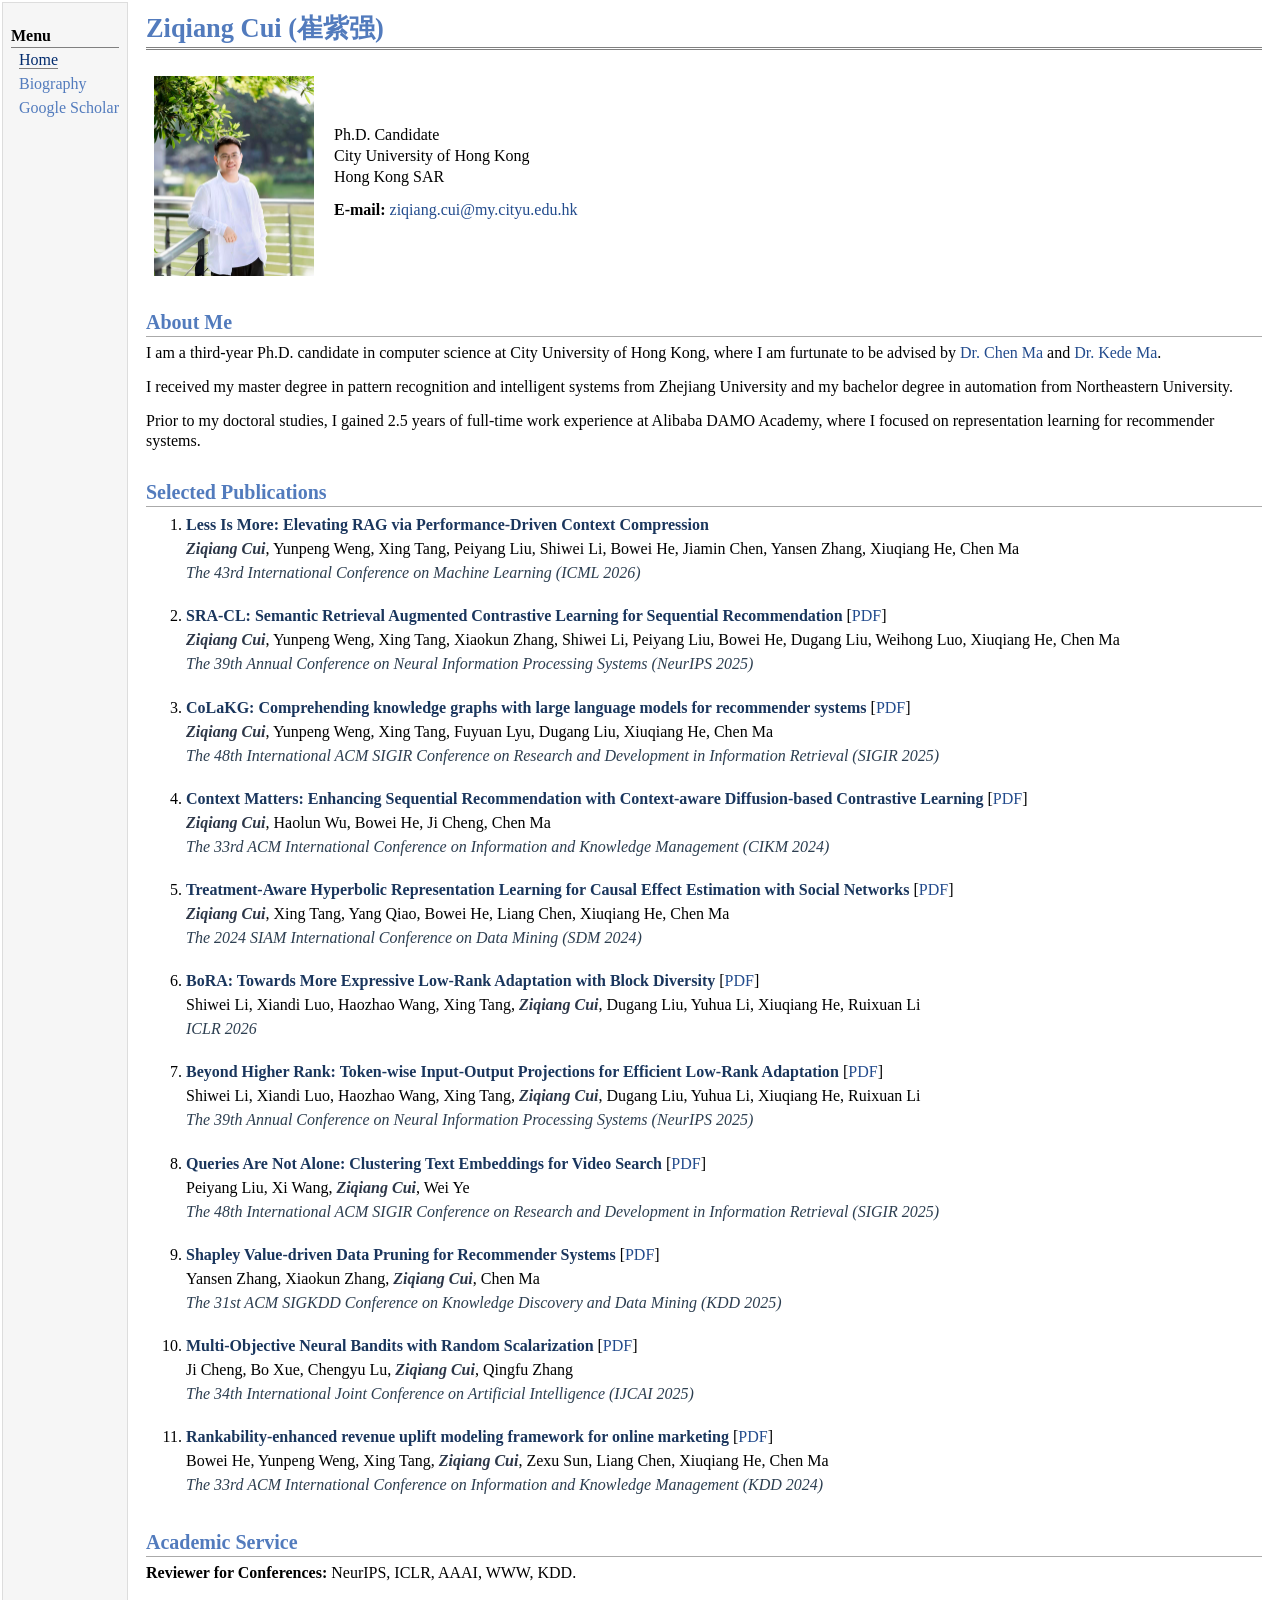
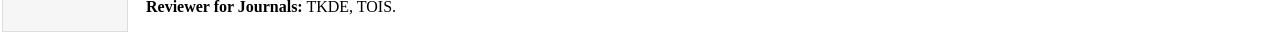
<file: index.html>
<!DOCTYPE html PUBLIC "-//W3C//DTD XHTML 1.1//EN"
  "http://www.w3.org/TR/xhtml11/DTD/xhtml11.dtd">
<html xmlns="http://www.w3.org/1999/xhtml" xml:lang="en">
<head>
<meta name="generator" content="jemdoc, see http://jemdoc.jaboc.net/" />
<meta http-equiv="Content-Type" content="text/html;charset=utf-8" />
<link rel="stylesheet" href="jmdoc.css" type="text/css" />
<link rel="shortcut icon" href="favicon.ico" />
<link rel="bookmark" href="favicon.ico" type="image/x-icon"　/>
<title>Ziqiang Cui</title>
</head>
<body>
<table summary="Table for page layout." id="tlayout">
<tr valign="top">
<td id="layout-menu">
<div class="menu-category">Menu</div>
<div class="menu-item"><a href="index.html" class="current">Home</a></div>
<div class="menu-item"><a href="biography.html">Biography</a></div>
<div class="menu-item"><a href="https://scholar.google.com/citations?user=CH3LdzkAAAAJ&hl=en" target="_blank">Google Scholar</a></div>
</td>
<td id="layout-content">
<div id="toptitle">
<h1>Ziqiang Cui (崔紫强) </h1>
</div>
<table class="imgtable"><tr><td>
<a href="https:/cuiziqiang.github.io/"><img src="photos/bio3.jpg" alt="alt text" width="160px" height="200px" /></a>&nbsp;</td>
<td align="left"><p>Ph.D. Candidate <br />
City University of Hong Kong <br />
Hong Kong SAR <br /></p>
<b>E-mail:</b> <a href="mailto:ziqiang.cui@my.cityu.edu.hk">ziqiang.cui@my.cityu.edu.hk</a></p>
</td></tr></table>
<h2>About Me</h2>
<p> I am a third-year Ph.D. candidate in computer science at City University of Hong Kong, where I am furtunate to be advised by <a href="https://allenjack.github.io/">Dr. Chen Ma</a> and <a href="https://kedema.org/">Dr. Kede Ma</a>. 
<p> I received my master degree in pattern recognition and intelligent systems from Zhejiang University and my bachelor degree in automation from Northeastern University. 
<p> Prior to my doctoral studies, I gained 2.5 years of full-time work experience at Alibaba DAMO Academy, where I focused on representation learning for recommender systems.</p>

<h2>Selected Publications</h2> 
<ol> 
  <li> <p><strong>Less Is More: Elevating RAG via Performance-Driven Context Compression</strong> <br> <em>Ziqiang Cui</em>, Yunpeng Weng, Xing Tang, Peiyang Liu, Shiwei Li, Bowei He, Jiamin Chen, Yansen Zhang, Xiuqiang He, Chen Ma<br> <span class="venue">The 43rd International Conference on Machine Learning (ICML 2026)</span></p> </li>
  <li> <p><strong>SRA-CL: Semantic Retrieval Augmented Contrastive Learning for Sequential Recommendation</strong> [<a href="https://arxiv.org/abs/2503.04162" target="_blank">PDF</a>]<br> <em>Ziqiang Cui</em>, Yunpeng Weng, Xing Tang, Xiaokun Zhang, Shiwei Li, Peiyang Liu, Bowei He, Dugang Liu, Weihong Luo, Xiuqiang He, Chen Ma<br> <span class="venue">The 39th Annual Conference on Neural Information Processing Systems (NeurIPS 2025)</span></p> </li>
  <li> <p><strong>CoLaKG: Comprehending knowledge graphs with large language models for recommender systems</strong> [<a href="https://arxiv.org/abs/2410.12229" target="_blank">PDF</a>]<br> <em>Ziqiang Cui</em>, Yunpeng Weng, Xing Tang, Fuyuan Lyu, Dugang Liu, Xiuqiang He, Chen Ma<br> <span class="venue">The 48th International ACM SIGIR Conference on Research and Development in Information Retrieval (SIGIR 2025)</span></p> </li>
  <li> <p><strong>Context Matters: Enhancing Sequential Recommendation with Context-aware Diffusion-based Contrastive Learning</strong> [<a href="https://arxiv.org/html/2405.09369v5" target="_blank">PDF</a>]<br> <em>Ziqiang Cui</em>, Haolun Wu, Bowei He, Ji Cheng, Chen Ma<br> <span class="venue">The 33rd ACM International Conference on Information and Knowledge Management (CIKM 2024)</span></p> </li>
  <li> <p><strong>Treatment-Aware Hyperbolic Representation Learning for Causal Effect Estimation with Social Networks</strong> [<a href="https://arxiv.org/abs/2401.06557" target="_blank">PDF</a>]<br> <em>Ziqiang Cui</em>, Xing Tang, Yang Qiao, Bowei He, Liang Chen, Xiuqiang He, Chen Ma<br> <span class="venue">The 2024 SIAM International Conference on Data Mining (SDM 2024)</span></p> </li> 
  <li> <p><strong>BoRA: Towards More Expressive Low-Rank Adaptation with Block Diversity</strong> [<a href="https://arxiv.org/abs/2508.06953" target="_blank">PDF</a>]<br> Shiwei Li, Xiandi Luo, Haozhao Wang, Xing Tang, <em>Ziqiang Cui</em>, Dugang Liu, Yuhua Li, Xiuqiang He, Ruixuan Li<br> <span class="venue">ICLR 2026</span></p> </li>
  <li> <p><strong>Beyond Higher Rank: Token-wise Input-Output Projections for Efficient Low-Rank Adaptation</strong> [<a href="https://arxiv.org/abs/2510.23123" target="_blank">PDF</a>]<br> Shiwei Li, Xiandi Luo, Haozhao Wang, Xing Tang, <em>Ziqiang Cui</em>, Dugang Liu, Yuhua Li, Xiuqiang He, Ruixuan Li<br> <span class="venue">The 39th Annual Conference on Neural Information Processing Systems (NeurIPS 2025)</span></p> </li>
  <li> <p><strong>Queries Are Not Alone: Clustering Text Embeddings for Video Search</strong> [<a href="https://dl.acm.org/doi/abs/10.1145/3726302.3730066" target="_blank">PDF</a>]<br> Peiyang Liu, Xi Wang, <em>Ziqiang Cui</em>, Wei Ye<br> <span class="venue">The 48th International ACM SIGIR Conference on Research and Development in Information Retrieval (SIGIR 2025)</span></p> </li>
  <li> <p><strong>Shapley Value-driven Data Pruning for Recommender Systems</strong> [<a href="https://arxiv.org/abs/2505.22057" target="_blank">PDF</a>]<br> Yansen Zhang, Xiaokun Zhang, <em>Ziqiang Cui</em>, Chen Ma<br> <span class="venue">The 31st ACM SIGKDD Conference on Knowledge Discovery and Data Mining (KDD 2025)</span></p> </li>
  <li> <p><strong>Multi-Objective Neural Bandits with Random Scalarization</strong> [<a href="https://www.ijcai.org/proceedings/2025/547" target="_blank">PDF</a>]<br> Ji Cheng, Bo Xue, Chengyu Lu, <em>Ziqiang Cui</em>, Qingfu Zhang<br> <span class="venue">The 34th International Joint Conference on Artificial Intelligence (IJCAI 2025)</span></p> </li>
  <li> <p><strong>Rankability-enhanced revenue uplift modeling framework for online marketing</strong> [<a href="https://arxiv.org/abs/2405.15301" target="_blank">PDF</a>]<br> Bowei He, Yunpeng Weng, Xing Tang, <em>Ziqiang Cui</em>, Zexu Sun, Liang Chen, Xiuqiang He, Chen Ma<br> <span class="venue">The 33rd ACM International Conference on Information and Knowledge Management (KDD 2024)</span></p> </li> </ol><style> .venue { color: #2c3e50; font-style: italic; font-weight: 500; } li p { margin-bottom: 1.2em; line-height: 1.5; } strong { color: #1a365d; } em { font-weight: 600; color: #2d3748; } </style>
  
</ol>
<h2>Academic Service</h2>
<p><b>Reviewer for Conferences:</b> NeurIPS, ICLR, AAAI, WWW, KDD.</p>
<p><b>Reviewer for Journals:</b> TKDE, TOIS.</p>


</td>
</tr>
</table>
</body>

</html>
</file>
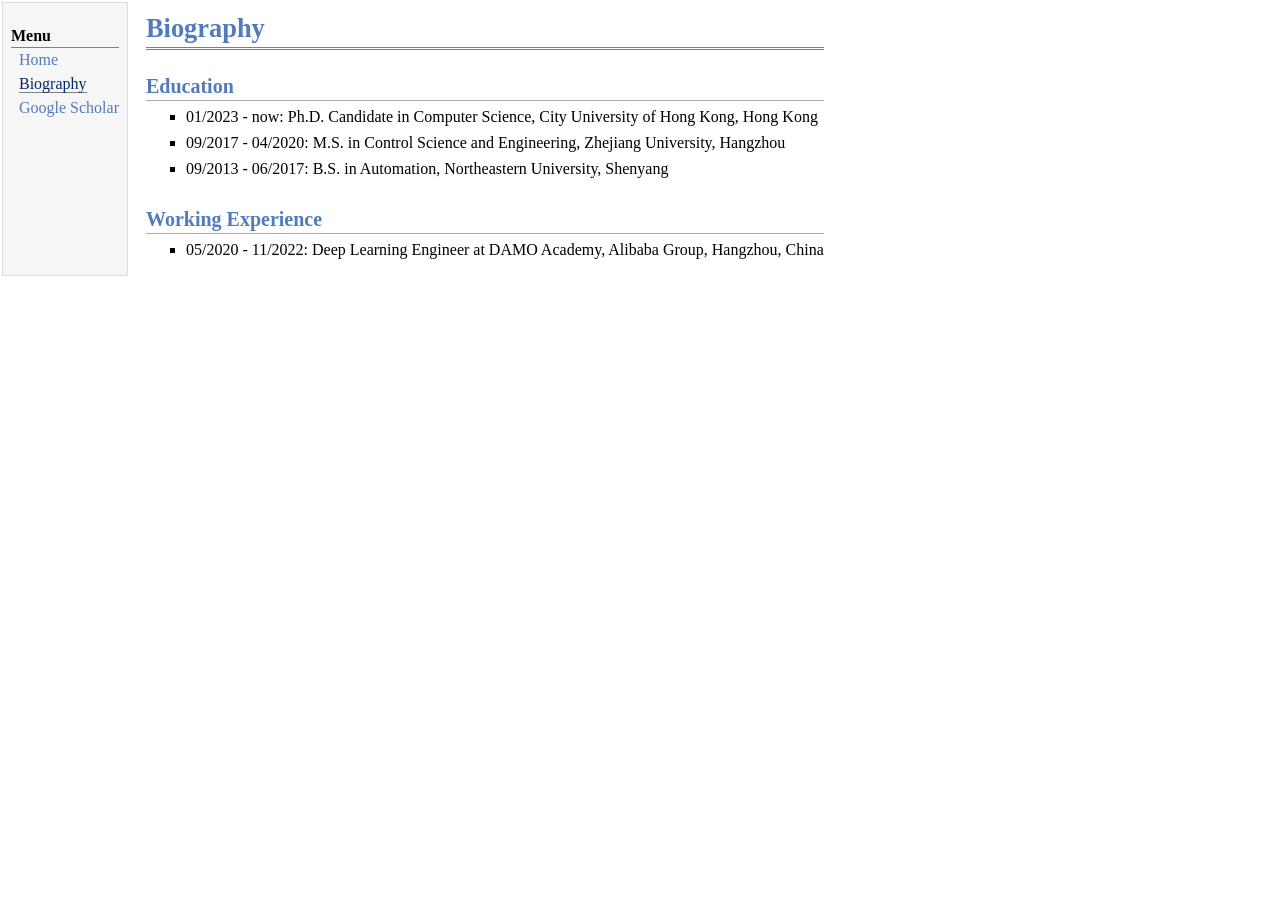
<file: biography.html>
<!DOCTYPE html PUBLIC "-//W3C//DTD XHTML 1.1//EN"
  "http://www.w3.org/TR/xhtml11/DTD/xhtml11.dtd">
<html xmlns="http://www.w3.org/1999/xhtml" xml:lang="en">
<head>
<meta name="generator" content="jemdoc, see http://jemdoc.jaboc.net/" />
<meta http-equiv="Content-Type" content="text/html;charset=utf-8" />
<link rel="stylesheet" href="jmdoc.css" type="text/css" />
<link rel="shortcut icon" href="favicon.ico" />
<link rel="bookmark" href="favicon.ico" type="image/x-icon"　/>
<title>Biography</title>
</head>
<body>
<table summary="Table for page layout." id="tlayout">
<tr valign="top">
<td id="layout-menu">
<div class="menu-category">Menu</div>
<div class="menu-item"><a href="index.html">Home</a></div>
<div class="menu-item"><a href="biography.html" class="current">Biography</a></div>
<div class="menu-item"><a href="https://scholar.google.com/citations?user=CH3LdzkAAAAJ&hl=en" target="_blank">Google Scholar</a></div>
</td>
<td id="layout-content">
<div id="toptitle">
<h1>Biography</h1>
</div>

<h2>Education</h2>
<ul>
<li> <p>01/2023 - now: Ph.D. Candidate in Computer Science, City University of Hong Kong, Hong Kong </p>
</li>
<li><p>09/2017 - 04/2020: M.S. in Control Science and Engineering, Zhejiang University, Hangzhou</p>
</li>
<li><p>09/2013 - 06/2017: B.S. in Automation, Northeastern University, Shenyang</p>
</ul>

<h2>Working Experience</h2>
<ul>
<li><p>05/2020 - 11/2022: Deep Learning Engineer at DAMO Academy, Alibaba Group, Hangzhou, China</p>
</li>
</ul>

</td>
</tr>
</table>
</body>
</html>
</file>
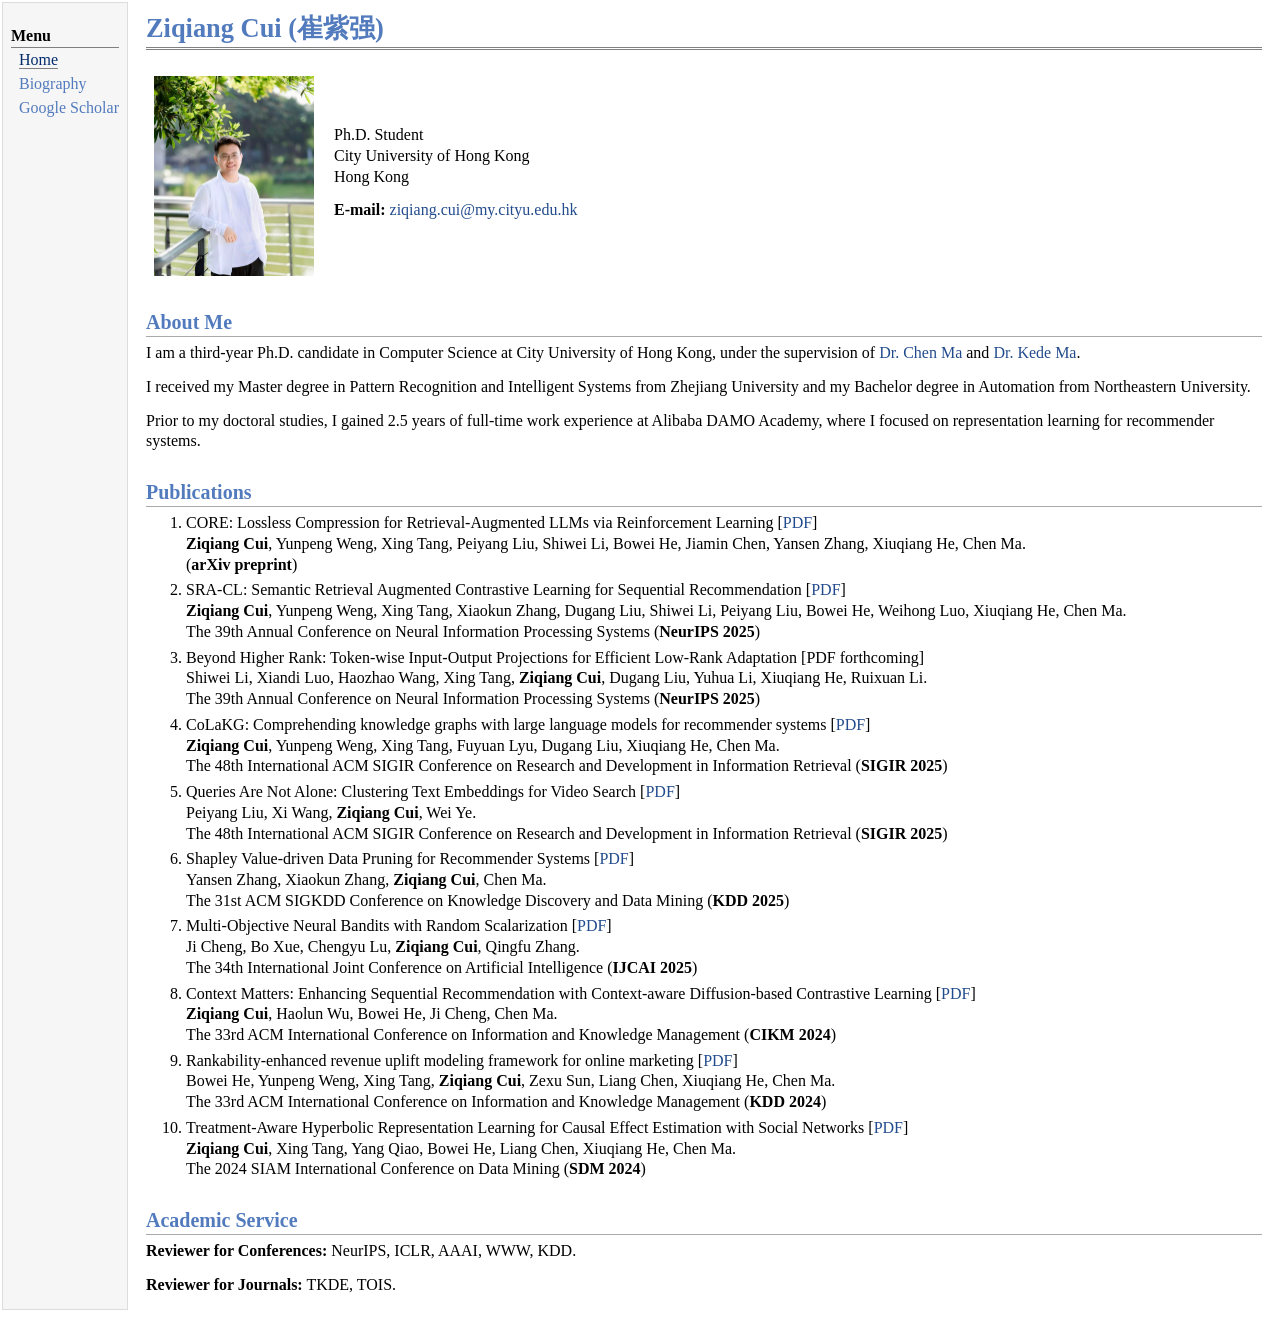
<file: index_backup.html>
<!DOCTYPE html PUBLIC "-//W3C//DTD XHTML 1.1//EN"
  "http://www.w3.org/TR/xhtml11/DTD/xhtml11.dtd">
<html xmlns="http://www.w3.org/1999/xhtml" xml:lang="en">
<head>
<meta name="generator" content="jemdoc, see http://jemdoc.jaboc.net/" />
<meta http-equiv="Content-Type" content="text/html;charset=utf-8" />
<link rel="stylesheet" href="jmdoc.css" type="text/css" />
<link rel="shortcut icon" href="favicon.ico" />
<link rel="bookmark" href="favicon.ico" type="image/x-icon"　/>
<title>Ziqiang Cui</title>
</head>
<body>
<table summary="Table for page layout." id="tlayout">
<tr valign="top">
<td id="layout-menu">
<div class="menu-category">Menu</div>
<div class="menu-item"><a href="index.html" class="current">Home</a></div>
<div class="menu-item"><a href="biography.html">Biography</a></div>
<div class="menu-item"><a href="https://scholar.google.com/citations?user=CH3LdzkAAAAJ&hl=en" target="_blank">Google Scholar</a></div>
</td>
<td id="layout-content">
<div id="toptitle">
<h1>Ziqiang Cui (崔紫强) </h1>
</div>
<table class="imgtable"><tr><td>
<a href="https:/cuiziqiang.github.io/"><img src="photos/bio3.jpg" alt="alt text" width="160px" height="200px" /></a>&nbsp;</td>
<td align="left"><p>Ph.D. Student <br />
City University of Hong Kong <br />
Hong Kong <br /></p>
<b>E-mail:</b> <a href="mailto:ziqiang.cui@my.cityu.edu.hk">ziqiang.cui@my.cityu.edu.hk</a></p>
</td></tr></table>
<h2>About Me</h2>
<p> I am a third-year Ph.D. candidate in Computer Science at City University of Hong Kong, under the supervision of <a href="https://allenjack.github.io/">Dr. Chen Ma</a> and <a href="https://kedema.org/">Dr. Kede Ma</a>. 
<p> I received my Master degree in Pattern Recognition and Intelligent Systems from Zhejiang University and my Bachelor degree in Automation from Northeastern University. 
<p> Prior to my doctoral studies, I gained 2.5 years of full-time work experience at Alibaba DAMO Academy, where I focused on representation learning for recommender systems.</p>

<h2>Publications</h2>
<ol>
<li><p>CORE: Lossless Compression for Retrieval-Augmented LLMs via Reinforcement Learning [<a href="https://arxiv.org/abs/2508.19282" target="_blank">PDF</a>]
  <br /> <b>Ziqiang Cui</b>, Yunpeng Weng, Xing Tang, Peiyang Liu, Shiwei Li, Bowei He, Jiamin Chen, Yansen Zhang, Xiuqiang He, Chen Ma. <br />
  (<b>arXiv preprint</b>)</p>
</li> 
<li><p>SRA-CL: Semantic Retrieval Augmented Contrastive Learning for Sequential Recommendation [<a href="https://arxiv.org/abs/2503.04162" target="_blank">PDF</a>]
  <br /> <b>Ziqiang Cui</b>, Yunpeng Weng, Xing Tang, Xiaokun Zhang, Dugang Liu, Shiwei Li, Peiyang Liu, Bowei He, Weihong Luo, Xiuqiang He, Chen Ma. <br />
  The 39th Annual Conference on Neural Information Processing Systems (<b>NeurIPS 2025</b>)</p>
</li> 
<li><p>Beyond Higher Rank: Token-wise Input-Output Projections for Efficient Low-Rank Adaptation [PDF forthcoming]
  <br /> Shiwei Li, Xiandi Luo, Haozhao Wang, Xing Tang, <b>Ziqiang Cui</b>, Dugang Liu, Yuhua Li, Xiuqiang He, Ruixuan Li. <br />
  The 39th Annual Conference on Neural Information Processing Systems (<b>NeurIPS 2025</b>)</p>
</li> 
<li><p>CoLaKG: Comprehending knowledge graphs with large language models for recommender systems [<a href="https://arxiv.org/abs/2410.12229" target="_blank">PDF</a>]
  <br /> <b>Ziqiang Cui</b>, Yunpeng Weng, Xing Tang, Fuyuan Lyu, Dugang Liu, Xiuqiang He, Chen Ma. <br />
  The 48th International ACM SIGIR Conference on Research and Development in Information Retrieval (<b>SIGIR 2025</b>)</p>
</li> 
<li><p>Queries Are Not Alone: Clustering Text Embeddings for Video Search [<a href="https://dl.acm.org/doi/abs/10.1145/3726302.3730066" target="_blank">PDF</a>]
  <br /> Peiyang Liu, Xi Wang, <b>Ziqiang Cui</b>, Wei Ye. <br />
  The 48th International ACM SIGIR Conference on Research and Development in Information Retrieval (<b>SIGIR 2025</b>)</p>
</li> 
<li><p>Shapley Value-driven Data Pruning for Recommender Systems [<a href="https://arxiv.org/abs/2505.22057" target="_blank">PDF</a>]
  <br /> Yansen Zhang, Xiaokun Zhang, <b>Ziqiang Cui</b>, Chen Ma. <br />
  The 31st ACM SIGKDD Conference on Knowledge Discovery and Data Mining (<b>KDD 2025</b>)</p>
</li> 
<li><p>Multi-Objective Neural Bandits with Random Scalarization [<a href="https://www.ijcai.org/proceedings/2025/547" target="_blank">PDF</a>]
  <br /> Ji Cheng, Bo Xue, Chengyu Lu, <b>Ziqiang Cui</b>, Qingfu Zhang. <br />
  The 34th International Joint Conference on Artificial Intelligence (<b>IJCAI 2025</b>)</p>
</li> 
<li><p>Context Matters: Enhancing Sequential Recommendation with Context-aware Diffusion-based Contrastive Learning [<a href="https://arxiv.org/html/2405.09369v5" target="_blank">PDF</a>]
  <br /> <b>Ziqiang Cui</b>, Haolun Wu, Bowei He, Ji Cheng, Chen Ma. <br />
  The 33rd ACM International Conference on Information and Knowledge Management (<b>CIKM 2024</b>)</p>
</li> 
<li><p>Rankability-enhanced revenue uplift modeling framework for online marketing [<a href="https://arxiv.org/abs/2405.15301" target="_blank">PDF</a>]
  <br /> Bowei He, Yunpeng Weng, Xing Tang, <b>Ziqiang Cui</b>, Zexu Sun, Liang Chen, Xiuqiang He, Chen Ma. <br />
  The 33rd ACM International Conference on Information and Knowledge Management (<b>KDD 2024</b>)</p>
</li> 
<li><p>Treatment-Aware Hyperbolic Representation Learning for Causal Effect Estimation with Social Networks [<a href="https://arxiv.org/abs/2401.06557" target="_blank">PDF</a>]
  <br /> <b>Ziqiang Cui</b>, Xing Tang, Yang Qiao, Bowei He, Liang Chen, Xiuqiang He, Chen Ma. <br />
  The 2024 SIAM International Conference on Data Mining (<b>SDM 2024</b>)</p>
</li> 

</ol>
<h2>Academic Service</h2>
<p><b>Reviewer for Conferences:</b> NeurIPS, ICLR, AAAI, WWW, KDD.</p>
<p><b>Reviewer for Journals:</b> TKDE, TOIS.</p>


</td>
</tr>
</table>
</body>

</html>
</file>
<file: jmdoc.css>
/* Default css file for jemdoc. */

table#tlayout {
    border: none;
    border-collapse: separate;
    background: white;
}

body {
	background: white;
	font-family: Georgia, serif;
	padding-bottom: 8px;
	margin: 0;
}

#layout-menu {
	background: #f6f6f6;
	border: 1px solid #dddddd;
	padding-top: 0.5em;
	padding-left: 8px;
	padding-right: 8px;
	font-size: 1.0em;
	width: auto;
	white-space: nowrap;
    text-align: left;
    vertical-align: top;
}

#layout-menu td {
	background: #f4f4f4;
    vertical-align: top;
}

#layout-content {
	padding-top: 0.0em;
	padding-left: 1.0em;
	padding-right: 1.0em;
    border: none;
    background: white;
    text-align: left;
    vertical-align: top;
}

#layout-menu a {
	line-height: 1.5em;
	margin-left: 0.5em;
}

tt {
    background: #ffffdd;
}

pre, tt {
	font-size: 90%;
	font-family: monaco, monospace;
}

a, a > tt {
	color: #224b8d;
	text-decoration: none;
}

a:hover {
	border-bottom: 1px gray dotted;
}

#layout-menu a.current:link, #layout-menu a.current:visited {
	color: #022b6d;
	border-bottom: 1px gray solid;
}
#layout-menu a:link, #layout-menu a:visited, #layout-menu a:hover {
	color: #527bbd;
	text-decoration: none;
}
#layout-menu a:hover {
	text-decoration: none;
}

div.menu-category {
	border-bottom: 1px solid gray;
	margin-top: 0.8em;
	padding-top: 0.2em;
	padding-bottom: 0.1em;
	font-weight: bold;
}

div.menu-item {
	padding-left: 16px;
	text-indent: -16px;
}

div#toptitle {
	padding-bottom: 0.2em;
	margin-bottom: 1.5em;
	border-bottom: 3px double gray;
}

/* Reduce space if we begin the page with a title. */
div#toptitle + h2, div#toptitle + h3 {
	margin-top: -0.7em;
}

div#subtitle {
	margin-top: 0.0em;
	margin-bottom: 0.0em;
	padding-top: 0em;
	padding-bottom: 0.1em;
}

em {
	font-style: italic;
}

strong {
	font-weight: bold;
}


h1, h2, h3 {
	color: #527bbd;
	margin-top: 0.7em;
	margin-bottom: 0.3em;
	padding-bottom: 0.2em;
	line-height: 1.0;
	padding-top: 0.5em;
	border-bottom: 1px solid #aaaaaa;
}

h1 {
	font-size: 165%;
}

h2 {
	padding-top: 0.8em;
	font-size: 125%;
}

h2 + h3 {
    padding-top: 0.2em;
}

h3 {
	font-size: 110%;
	border-bottom: none;
}

p {
	margin-top: 0.0em;
	margin-bottom: 0.8em;
	padding: 0;
	line-height: 1.3;
}

pre {
	padding: 0;
	margin: 0;
}

div#footer {
	font-size: small;
	border-top: 1px solid #c0c0c0;
	padding-top: 0.1em;
	margin-top: 4.0em;
	color: #c0c0c0;
}

div#footer a {
	color: #80a0b0;
}

div#footer-text {
	float: left;
	padding-bottom: 8px;
}

ul, ol, dl {
	margin-top: 0.2em;
	padding-top: 0;
	margin-bottom: 0.8em;
}

dt {
	margin-top: 0.5em;
	margin-bottom: 0;
}

dl {
	margin-left: 20px;
}

dd {
	color: #222222;
}

dd > *:first-child {
	margin-top: 0;
}

ul {
	list-style-position: outside;
	list-style-type: square;
}

p + ul, p + ol {
	margin-top: -0.5em;
}

li ul, li ol {
	margin-top: -0.3em;
}

ol {
	list-style-position: outside;
	list-style-type: decimal;
}

li p, dd p {
	margin-bottom: 0.3em;
}


ol ol {
	list-style-type: lower-alpha;
}

ol ol ol {
	list-style-type: lower-roman;
}

p + div.codeblock {
	margin-top: -0.6em;
}

div.codeblock, div.infoblock {
	margin-right: 0%;
	margin-top: 1.2em;
	margin-bottom: 1.3em;
}

div.blocktitle {
	font-weight: bold;
	color: #cd7b62;
	margin-top: 1.2em;
	margin-bottom: 0.1em;
}

div.blockcontent {
	border: 1px solid silver;
	padding: 0.3em 0.5em;
}

div.infoblock > div.blockcontent {
	background: #ffffee;
}

div.blockcontent p + ul, div.blockcontent p + ol {
	margin-top: 0.4em;
}

div.infoblock p {
	margin-bottom: 0em;
}

div.infoblock li p, div.infoblock dd p {
	margin-bottom: 0.5em;
}

div.infoblock p + p {
	margin-top: 0.8em;
}

div.codeblock > div.blockcontent {
	background: #f6f6f6;
}

span.pycommand {
	color: #000070;
}

span.statement {
	color: #008800;
}
span.builtin {
	color: #000088;
}
span.special {
	color: #990000;
}
span.operator {
	color: #880000;
}
span.error {
	color: #aa0000;
}
span.comment, span.comment > *, span.string, span.string > * {
	color: #606060;
}

@media print {
	#layout-menu { display: none; }
}

#fwtitle {
	margin: 2px;
}

#fwtitle #toptitle {
	padding-left: 0.5em;
	margin-bottom: 0.5em;
}

#layout-content h1:first-child, #layout-content h2:first-child, #layout-content h3:first-child {
	margin-top: -0.7em;
}

div#toptitle h1, #layout-content div#toptitle h1 {
	margin-bottom: 0.0em;
	padding-bottom: 0.1em;
	padding-top: 0;
	margin-top: 0.5em;
	border-bottom: none;
}

img.eq {
	padding: 0;
	padding-left: 0.1em;
	padding-right: 0.1em;
	margin: 0;
}

img.eqwl {
	padding-left: 2em;
	padding-top: 0.6em;
	padding-bottom: 0.2em;
	margin: 0;
}

table {
    border: 2px solid black;
    border-collapse: collapse;
}

td {
    padding: 2px;
    padding-left: 0.5em;
    padding-right: 0.5em;
    text-align: center;
    border: 1px solid gray;
}

table + table {
    margin-top: 1em;
}

tr.heading {
    font-weight: bold;
    border-bottom: 2px solid black;
}

img {
    border: none;
}

table.imgtable, table.imgtable td {
    border: none;
    text-align: left;
}
</file>
